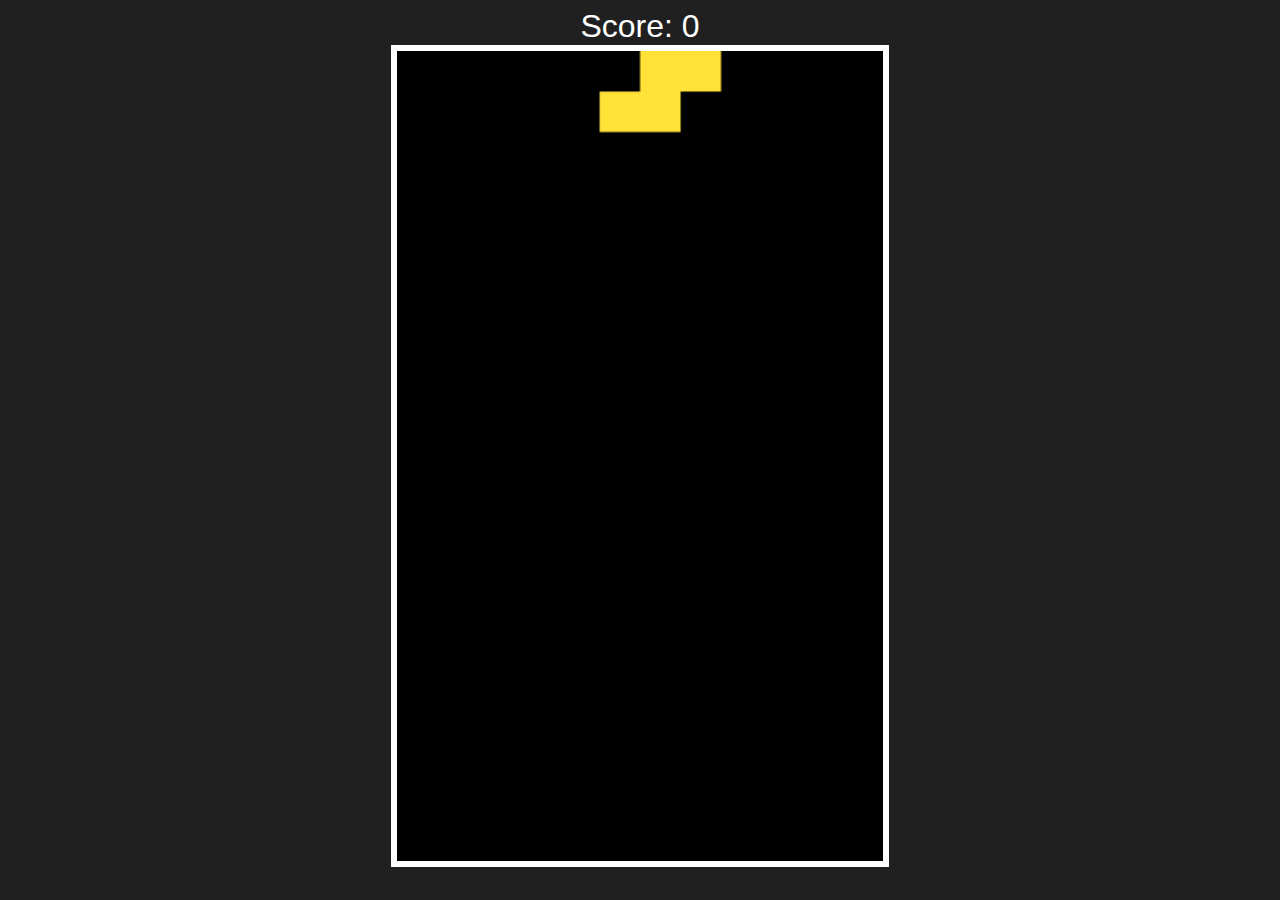
<file: index.html>
<!DOCTYPE html>
<html lang="en">

<head>
    <meta charset="UTF-8">
    <meta name="viewport" content="width=device-width, initial-scale=1.0">
    <link rel="stylesheet" href="style.css">
    <title>Little Game</title>
</head>

<body>
    <div id="score"></div>
    <canvas id="tetris" width="240" height="400"></canvas>
    <script src="index.js"></script>
</body>

</html>
</file>
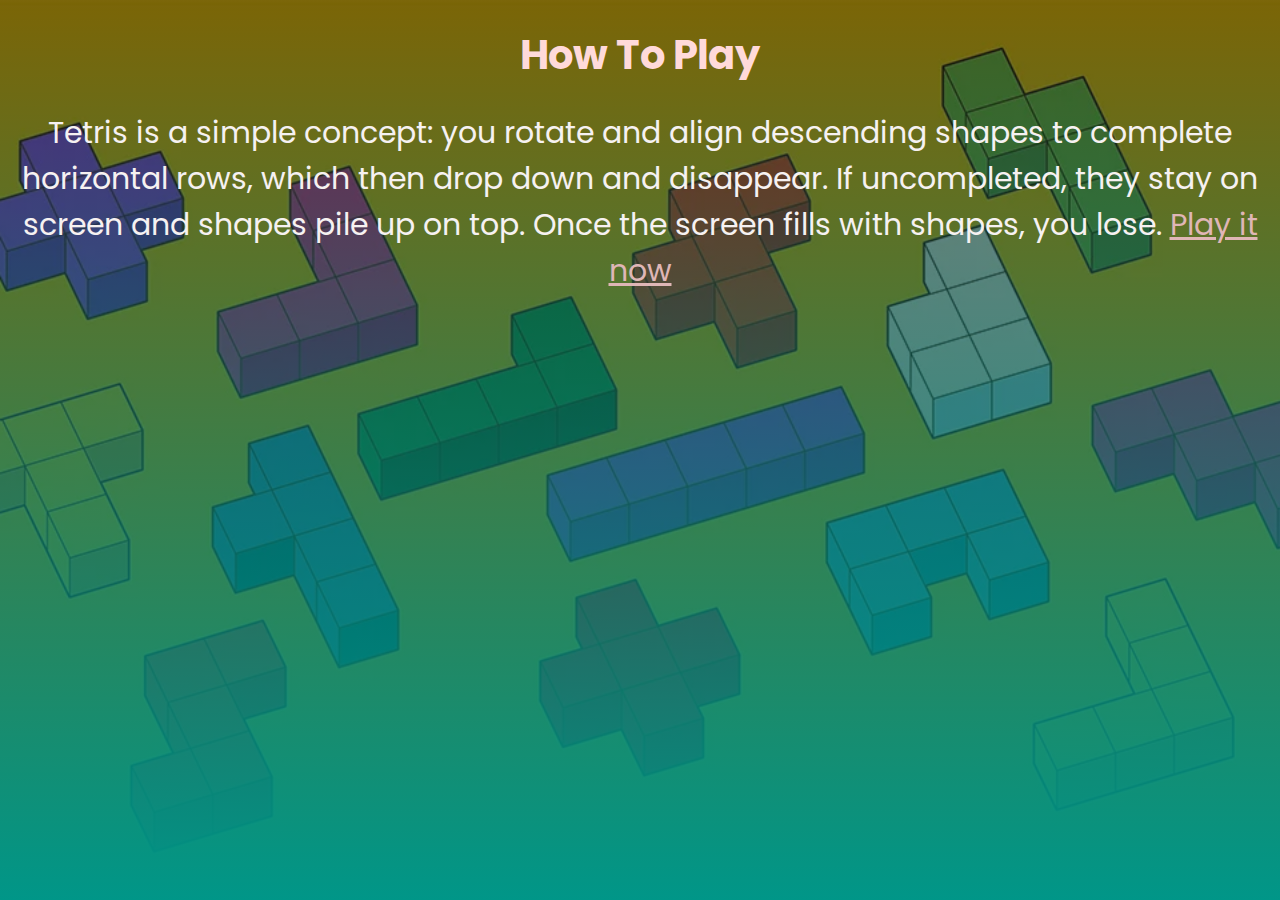
<file: how_to_play.html>
<!DOCTYPE html>
<html lang="en">

<head>
    <meta charset="UTF-8">
    <meta name="viewport" content="width=device-width, initial-scale=1.0">
    <title>How To Play Tetris</title>
    <link rel="stylesheet" href="how_to_play.css">
    <link rel="stylesheet" href="https://stackpath.bootstrapcdn.com/font-awesome/4.7.0/css/font-awesome.min.css"">
    <link rel=" preconnect" href="https://fonts.googleapis.com">
    <link rel="preconnect" href="https://fonts.gstatic.com" crossorigin>
    <link href="https://fonts.googleapis.com/css2?family=Kaushan+Script&family=Poppins:wght@200&display=swap"
        rel="stylesheet">
</head>
<section class="banner">
    <br>
    <h1>
        <pre>How To Play</pre>
    </h1>
    <br>
    <div class="paragraphs">
        <p>
            Tetris is a simple concept: you rotate and align descending shapes to complete horizontal rows, which then
            drop
            down
            and disappear. If uncompleted, they stay on screen and shapes pile up on top. Once the screen fills with
            shapes,
            you
            lose. <a href="index.html">Play it now</a>
        </p>
    </div>
</section>

<body>

</body>

</html>
</file>
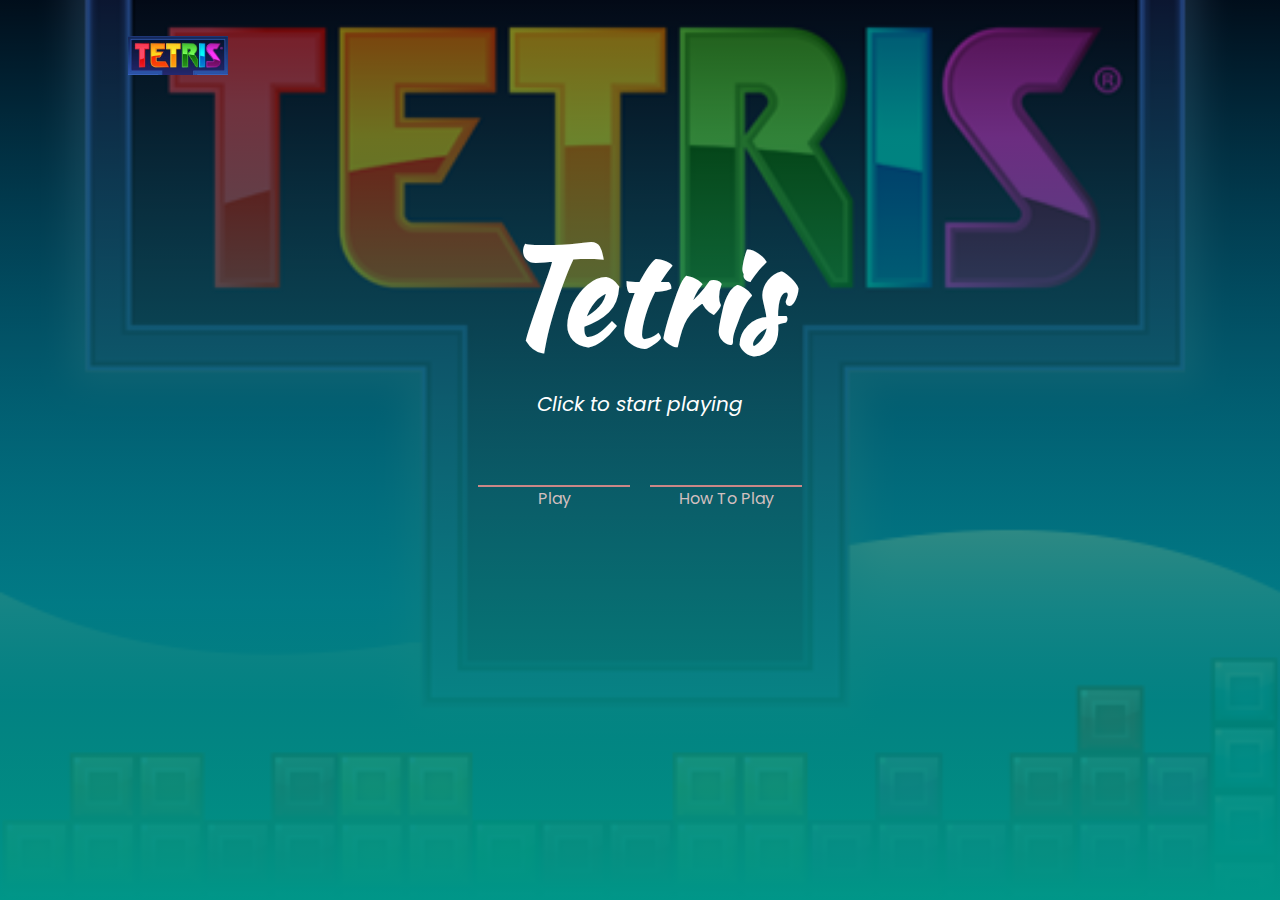
<file: tetris.html>
<!DOCTYPE html>
<html lang="en">

<head>
    <meta charset="UTF-8">
    <meta name="viewport" content="width=device-width,initial-scale=1">
    <link rel="stylesheet" href="tetris.css">
    <link rel="stylesheet" href="https://stackpath.bootstrapcdn.com/font-awesome/4.7.0/css/font-awesome.min.css"">
    <link rel=" preconnect" href="https://fonts.googleapis.com">
    <link rel="preconnect" href="https://fonts.gstatic.com" crossorigin>
    <link href="https://fonts.googleapis.com/css2?family=Kaushan+Script&family=Poppins:wght@200&display=swap"
        rel="stylesheet">

    <title>Tetris</title>
</head>
<section class="banner">
    <img src="logo.JPG" class="logo">
    <div class="banner-text">
        <div class="content">
            <h1>Tetris</h1>
            <p>Click to start playing</p>
        </div>
        <div class="banner-btn">
            <a href="index.html"><span>Play</span></a>
            <a href="how_to_play.html"><span>How To Play</span></a>
        </div>
    </div>
</section>

<body>

</body>

</html>
</file>
<file: style.css>
body {
    background: #202020;
    color: #fff;
    font-family: sans-serif;
    font-size: 2em;
    text-align: center;
}

canvas {
    border: solid 0.2em #fff;
    height: 90vh;
}
</file>
<file: how_to_play.css>
* {
    margin: 0;
    padding: 0;
    font-family: 'Poppins', sans-serif;

}

.banner {
    background: linear-gradient(rgba(0, 0, 0, 0.5), #009688), url(alex.webp);
    background-size: cover;
    background-position: center;
    height: 100vh;
}

h1 {
    text-align: center;
    color: rgb(255, 218, 218);
    font-size: 40px;
}

.paragraphs {
    color: rgb(246, 241, 241);
    font-size: 30px;
    text-align: center;
}

a {
    color: rgb(223, 182, 182);
}
</file>
<file: tetris.css>
* {
    margin: 0;
    padding: 0;
    font-family: 'Poppins', sans-serif;
}

.banner {
    background: linear-gradient(rgba(0, 0, 0, 0.5), #009688), url(tetris.png);
    background-size: cover;
    background-position: center;
    height: 100vh;
}

.logo {
    width: 100px;
    position: absolute;
    top: 4%;
    left: 10%;
}

.banner-text {
    text-align: center;
    color: #fff;
    padding-top: 200px;
}

.banner-text h1 {
    font-size: 130px;
    font-family: 'Kaushan Script', cursive;
}

.banner-text p {
    font-size: 20px;
    font-style: italic;
}

.banner-btn {
    margin: 50px auto 0;
}

.banner-btn a {
    width: 150px;
    text-decoration: none;
    display: inline-block;
    margin: 0 8px;
    padding: px 0;
    color: #d1bfbf;
    border: .5px solid #cb8787;
    position: relative;
    z-index: 1;
    transition: color;
}

.banner-btn a span {
    width: 100%;
    height: 100%;
    position: absolute;
    top: 0;
    left: 0;
    background: #fff;
    z-index: -1;
    transition: 0.5s;
}

.banner-btn a:hover span {
    width: 100%;
}

.banner-btn a:hover {
    color: #000;
}
</file>
